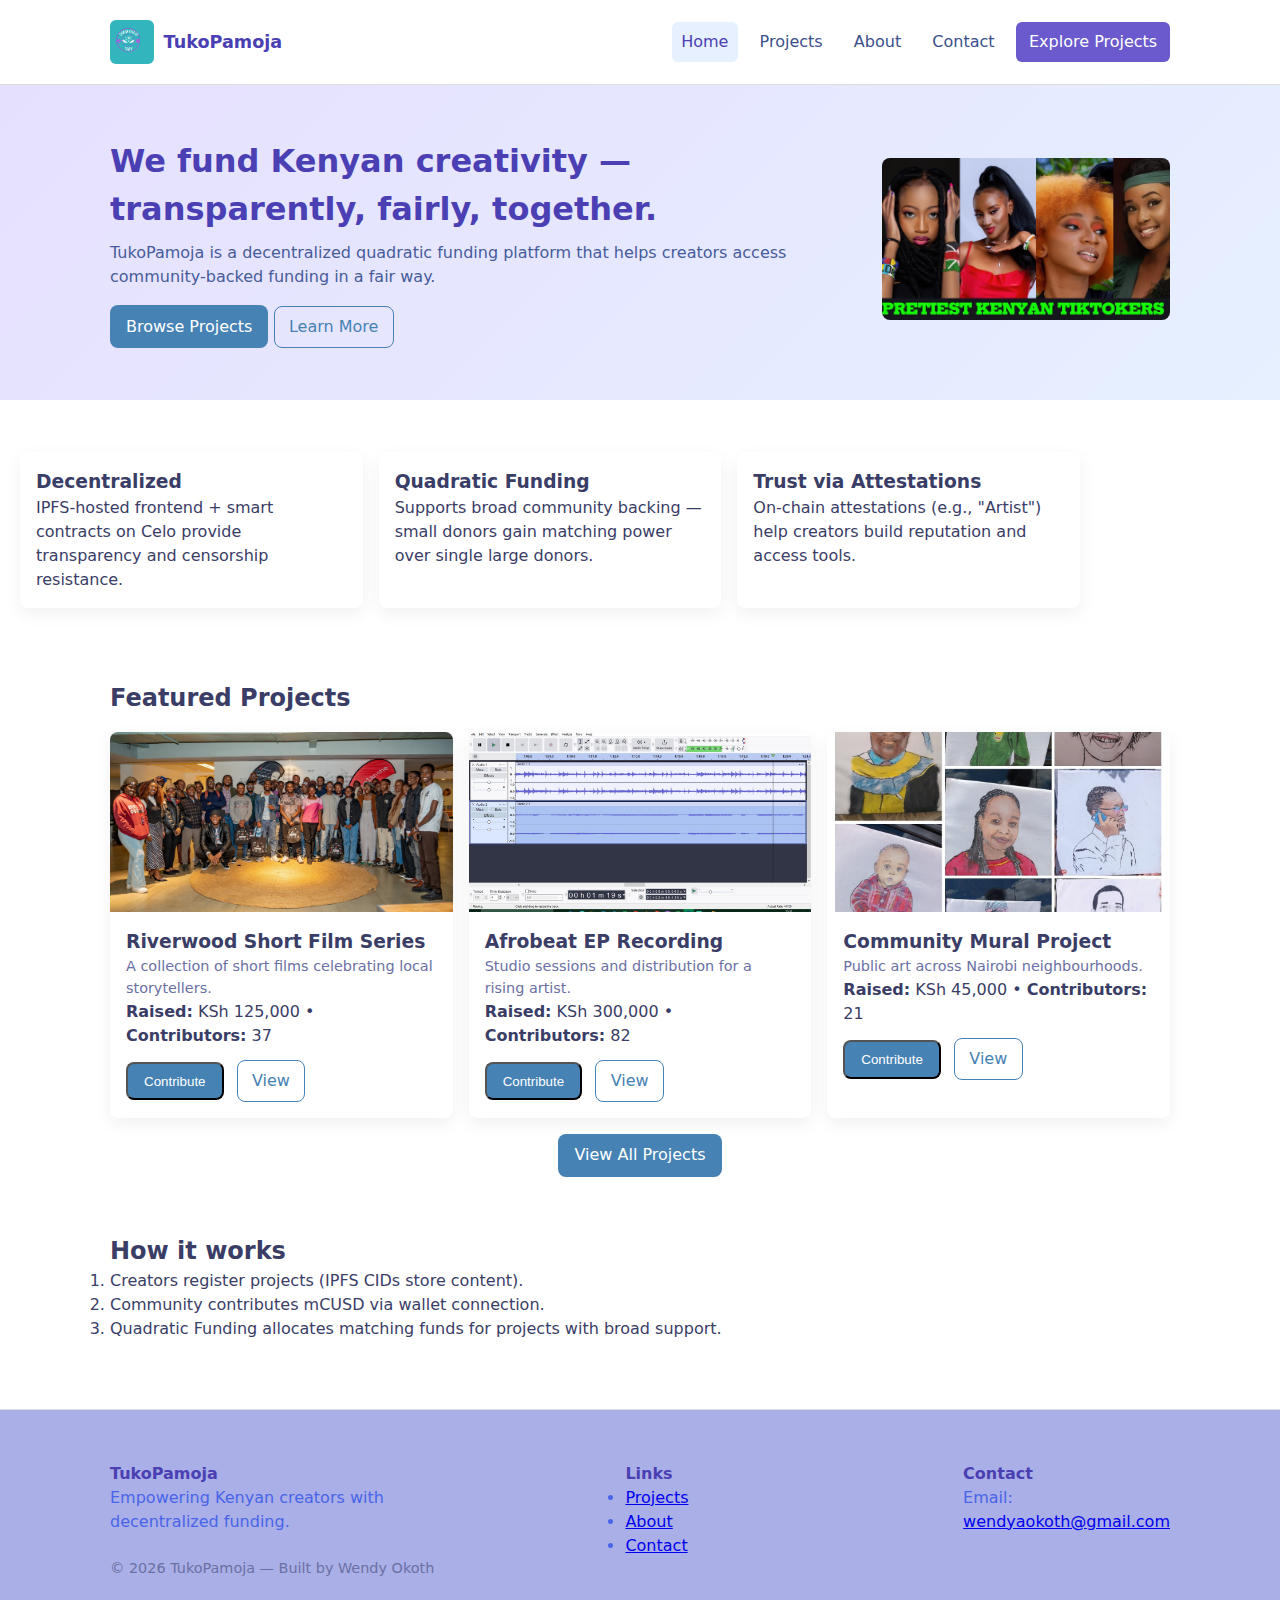
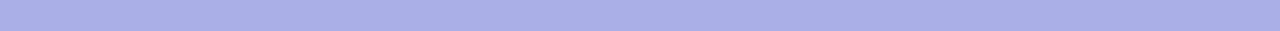
<file: index.html>
<!doctype html>
<html lang="en">
<head>
  <meta charset="utf-8" />
  <meta name="viewport" content="width=device-width,initial-scale=1" />
  <title>TukoPamoja — Empowering Kenyan Creators</title>
  <link rel="stylesheet" href="css/styles.css" />
  <meta name="description" content="TukoPamoja — decentralized quadratic funding for Kenyan creators." />
</head>
<body>
  <header class="site-header gradient-bg">
    <div class="container header-inner">
      <a class="brand" href="index.html">
        <img src="images/logo.png" alt="TukoPamoja Logo" class="logo" />
        <span class="brand-text">TukoPamoja</span>
      </a>

      <button id="nav-toggle" class="nav-toggle" aria-label="Toggle navigation">☰</button>

      <nav id="main-nav" class="nav">
        <a href="index.html" class="nav-link active">Home</a>
        <a href="projects.html" class="nav-link">Projects</a>
        <a href="about.html" class="nav-link">About</a>
        <a href="contact.html" class="nav-link">Contact</a>
        <a class="cta" href="projects.html">Explore Projects</a>
      </nav>
    </div>
  </header>

  <main>
    <section class="hero gradient-bg">
      <div class="container hero-inner">
        <div class="hero-text">
          <h1>We fund Kenyan creativity — transparently, fairly, together.</h1>
          <p class="lead">TukoPamoja is a decentralized quadratic funding platform that helps creators access community-backed funding in a fair way.</p>
          <div class="hero-actions">
            <a class="btn" href="projects.html">Browse Projects</a>
            <a class="btn btn-outline" href="about.html">Learn More</a>
          </div>
        </div>
        <div class="hero-media">
          <img src="images/hero.jpg" alt="Kenyan creators" />
        </div>
      </div>
    </section>

    <section class="features container">
      <article class="feature card">
        <h3>Decentralized</h3>
        <p>IPFS-hosted frontend + smart contracts on Celo provide transparency and censorship resistance.</p>
      </article>
      <article class="feature card">
        <h3>Quadratic Funding</h3>
        <p>Supports broad community backing — small donors gain matching power over single large donors.</p>
      </article>
      <article class="feature card">
        <h3>Trust via Attestations</h3>
        <p>On-chain attestations (e.g., "Artist") help creators build reputation and access tools.</p>
      </article>
    </section>

    <section class="sample-projects container" aria-labelledby="sample-heading">
      <h2 id="sample-heading">Featured Projects</h2>
      <div id="projects-grid" class="grid">
        <!-- Projects are injected by JS -->
      </div>
      <div class="center">
        <a class="btn" href="projects.html">View All Projects</a>
      </div>
    </section>

    <section class="how container">
      <h2>How it works</h2>
      <ol>
        <li>Creators register projects (IPFS CIDs store content).</li>
        <li>Community contributes mCUSD via wallet connection.</li>
        <li>Quadratic Funding allocates matching funds for projects with broad support.</li>
      </ol>
    </section>
  </main>

  <footer class="site-footer gradient-bg">
    <div class="container">
      <div class="footer-grid">
        <div>
          <h4>TukoPamoja</h4>
          <p>Empowering Kenyan creators with decentralized funding.</p>
        </div>
        <div>
          <h4>Links</h4>
          <ul>
            <li><a href="projects.html">Projects</a></li>
            <li><a href="about.html">About</a></li>
            <li><a href="contact.html">Contact</a></li>
          </ul>
        </div>
        <div>
          <h4>Contact</h4>
          <p>Email: <a href="mailto:wendyaokoth@gmail.com">wendyaokoth@gmail.com</a></p>
        </div>
      </div>
      <p class="muted">© <span id="year"></span> TukoPamoja — Built by Wendy Okoth</p>
    </div>
  </footer>

  <!-- Modal for contribute flow (simulated) -->
  <div id="contribute-modal" class="modal" aria-hidden="true">
    <div class="modal-content card" role="dialog" aria-modal="true" aria-labelledby="modal-title">
      <button id="modal-close" class="modal-close" aria-label="close">×</button>
      <h3 id="modal-title">Contribute to Project</h3>
      <form id="contribute-form">
        <label for="amount">Amount (KSh)</label>
        <input id="amount" name="amount" type="number" min="1" required />
        <p class="hint">This simulates a contribution. Integrate with MetaMask/Celo in production.</p>
        <div class="modal-actions">
          <button type="submit" class="btn">Contribute</button>
          <button type="button" id="modal-cancel" class="btn btn-outline">Cancel</button>
        </div>
        <div id="contrib-result" class="muted"></div>
      </form>
    </div>
  </div>

  <script src="js/main.js"></script>
</body>
</html>
</file>
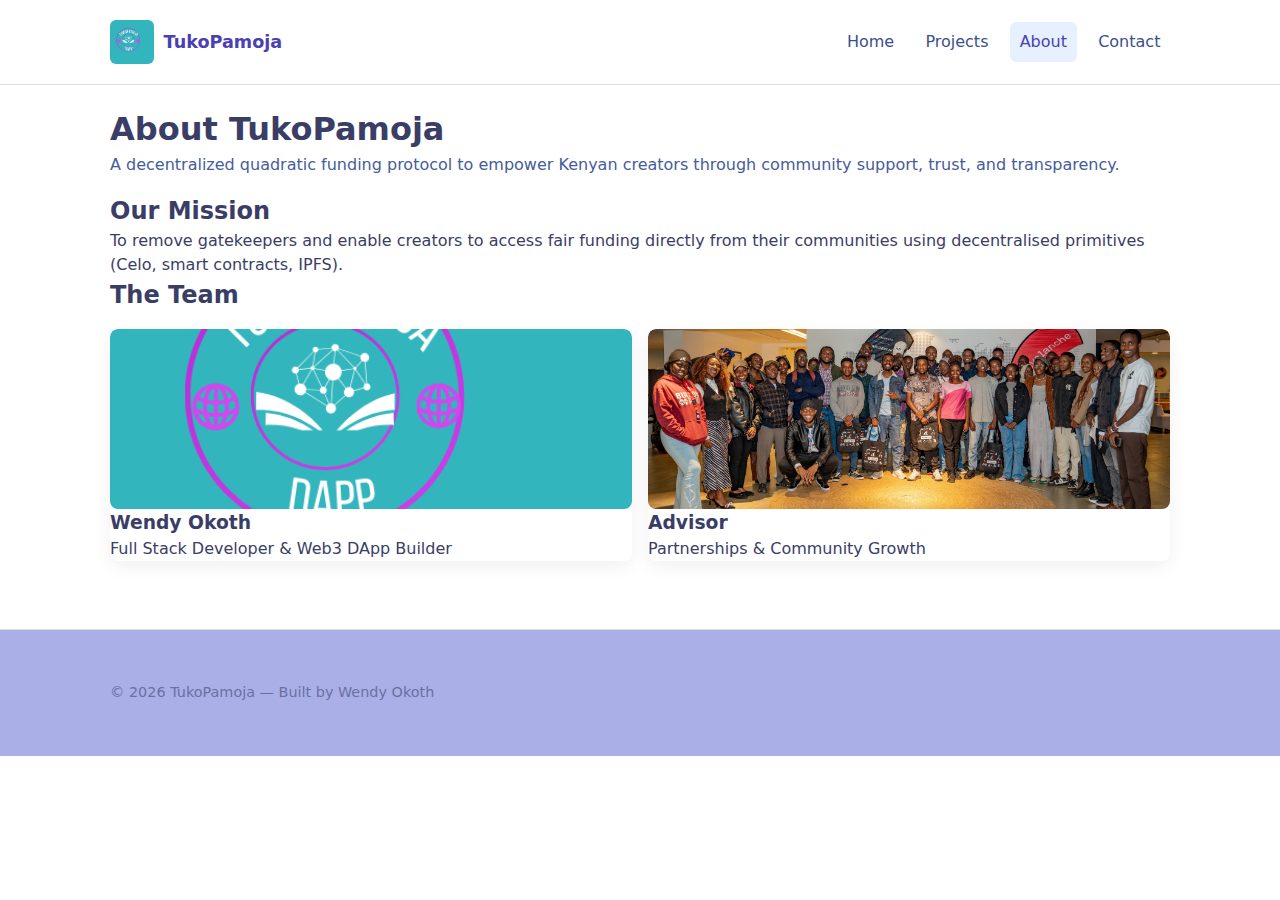
<file: about.html>
<!doctype html>
<html lang="en">
<head>
  <meta charset="utf-8" />
  <meta name="viewport" content="width=device-width,initial-scale=1" />
  <title>About — TukoPamoja</title>
  <link rel="stylesheet" href="css/styles.css" />
</head>
<body>
  <header class="site-header">
    <div class="container header-inner">
      <a class="brand" href="index.html">
        <img src="images/logo.png" alt="TukoPamoja Logo" class="logo" />
        <span class="brand-text">TukoPamoja</span>
      </a>
      <button id="nav-toggle-2" class="nav-toggle" aria-label="Toggle navigation">☰</button>
      <nav id="main-nav-2" class="nav">
        <a href="index.html" class="nav-link">Home</a>
        <a href="projects.html" class="nav-link">Projects</a>
        <a href="about.html" class="nav-link active">About</a>
        <a href="contact.html" class="nav-link">Contact</a>
      </nav>
    </div>
  </header>

  <main class="container">
    <section class="about-hero">
      <h1>About TukoPamoja</h1>
      <p class="lead">A decentralized quadratic funding protocol to empower Kenyan creators through community support, trust, and transparency.</p>
    </section>

    <section class="mission">
      <h2>Our Mission</h2>
      <p>To remove gatekeepers and enable creators to access fair funding directly from their communities using decentralised primitives (Celo, smart contracts, IPFS).</p>
    </section>

    <section class="team">
      <h2>The Team</h2>
      <div class="grid team-grid">
        <div class="card">
          <img src="images/logo.png" alt="Wendy Okoth" class="avatar-small"/>
          <h3>Wendy Okoth</h3>
          <p>Full Stack Developer & Web3 DApp Builder</p>
        </div>
        <div class="card">
          <img src="images/project1.jpg" alt="Advisor" class="avatar-small"/>
          <h3>Advisor</h3>
          <p>Partnerships & Community Growth</p>
        </div>
      </div>
    </section>
  </main>

  <footer class="site-footer">
    <div class="container">
      <p class="muted">© <span id="year-2"></span> TukoPamoja — Built by Wendy Okoth</p>
    </div>
  </footer>

  <script src="js/main.js"></script>
</body>
</html>
</file>
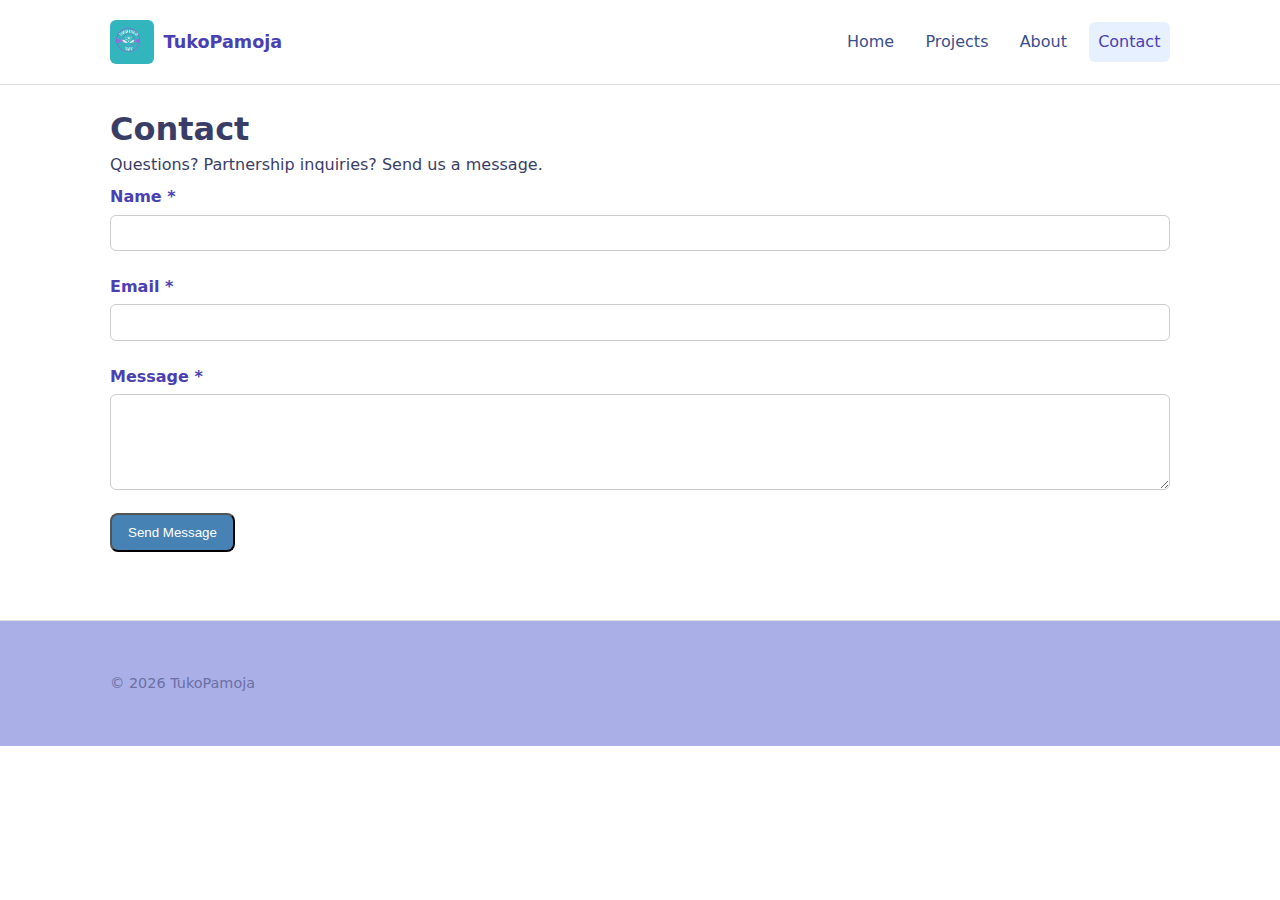
<file: contact.html>
<!doctype html>
<html lang="en">
<head>
  <meta charset="utf-8" />
  <meta name="viewport" content="width=device-width,initial-scale=1" />
  <title>Contact — TukoPamoja</title>
  <link rel="stylesheet" href="css/styles.css" />
</head>
<body>
  <header class="site-header">
    <div class="container header-inner">
      <a class="brand" href="index.html">
        <img src="images/logo.png" alt="TukoPamoja Logo" class="logo" />
        <span class="brand-text">TukoPamoja</span>
      </a>
      <button id="nav-toggle-4" class="nav-toggle" aria-label="Toggle navigation">☰</button>
      <nav id="main-nav-4" class="nav">
        <a href="index.html" class="nav-link">Home</a>
        <a href="projects.html" class="nav-link">Projects</a>
        <a href="about.html" class="nav-link">About</a>
        <a href="contact.html" class="nav-link active">Contact</a>
      </nav>
    </div>
  </header>

  <main class="container">
    <section>
      <h1>Contact</h1>
      <p>Questions? Partnership inquiries? Send us a message.</p>

      <form id="contact-form" class="contact-form" novalidate>
        <label for="name">Name *</label>
        <input id="name" name="name" type="text" required />

        <label for="email">Email *</label>
        <input id="email" name="email" type="email" required />

        <label for="message">Message *</label>
        <textarea id="message" name="message" rows="5" required></textarea>

        <div class="form-actions">
          <button type="submit" class="btn">Send Message</button>
        </div>

        <p id="contact-result" class="muted"></p>
      </form>
    </section>
  </main>

  <footer class="site-footer">
    <div class="container">
      <p class="muted">© <span id="year-4"></span> TukoPamoja</p>
    </div>
  </footer>

  <script src="js/main.js"></script>
</body>
</html>
</file>
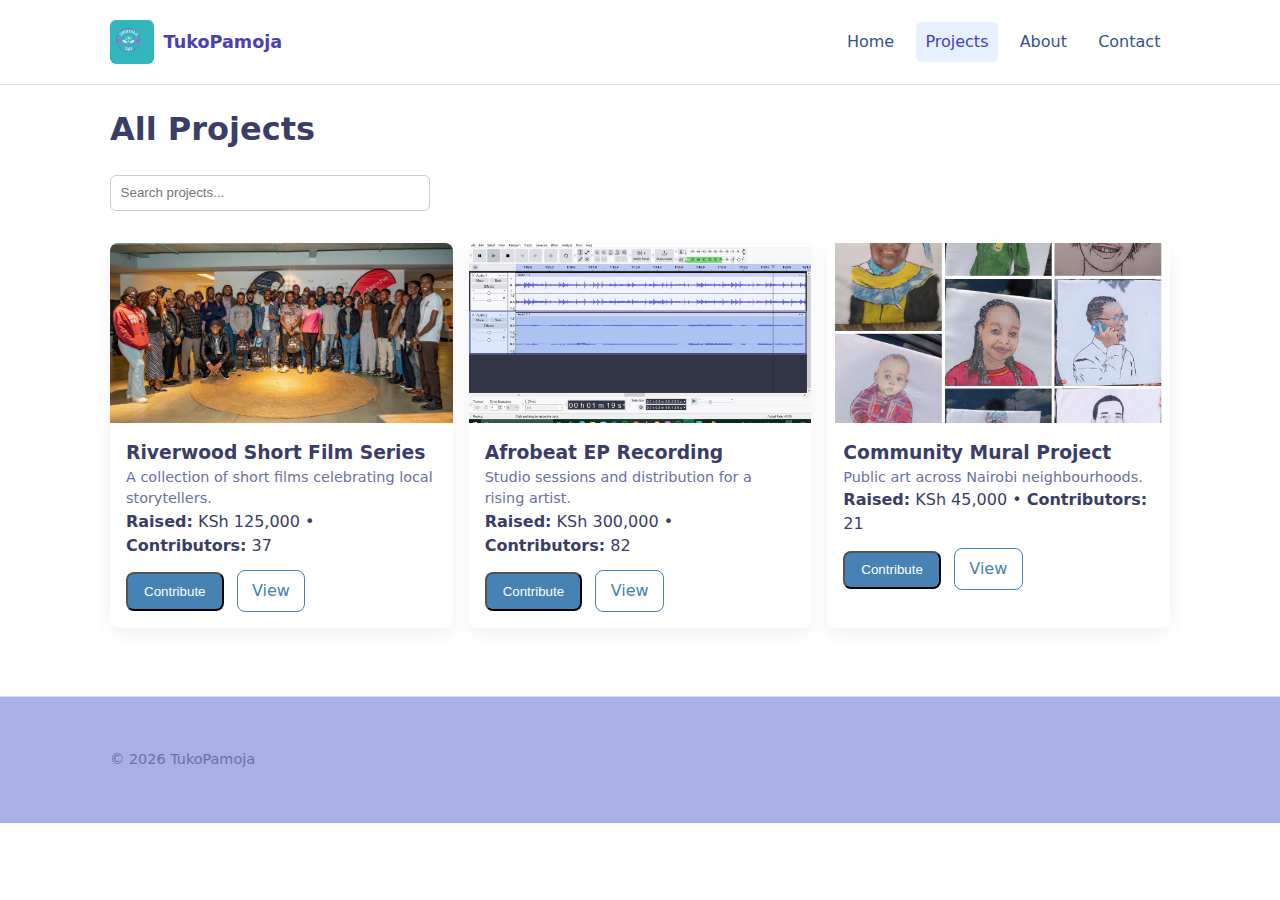
<file: projects.html>
<!doctype html>
<html lang="en">
<head>
  <meta charset="utf-8" />
  <meta name="viewport" content="width=device-width,initial-scale=1" />
  <title>Projects — TukoPamoja</title>
  <link rel="stylesheet" href="css/styles.css" />
</head>
<body>
  <header class="site-header">
    <div class="container header-inner">
      <a class="brand" href="index.html">
        <img src="images/logo.png" alt="TukoPamoja Logo" class="logo" />
        <span class="brand-text">TukoPamoja</span>
      </a>
      <button id="nav-toggle-3" class="nav-toggle" aria-label="Toggle navigation">☰</button>
      <nav id="main-nav-3" class="nav">
        <a href="index.html" class="nav-link">Home</a>
        <a href="projects.html" class="nav-link active">Projects</a>
        <a href="about.html" class="nav-link">About</a>
        <a href="contact.html" class="nav-link">Contact</a>
      </nav>
    </div>
  </header>

  <main class="container">
    <section>
      <h1>All Projects</h1>
      <div class="controls">
        <input type="text" id="search" placeholder="Search projects..." />
      </div>
      <div id="all-projects" class="grid">
        <!-- injected by JS -->
      </div>
    </section>
  </main>

  <footer class="site-footer">
    <div class="container">
      <p class="muted">© <span id="year-3"></span> TukoPamoja</p>
    </div>
  </footer>

  <script src="js/main.js"></script>
</body>
</html>
</file>
<file: css/styles.css>
/* styles.css - themed with blue, purple, light blue */
/* Reset-ish */
* { box-sizing: border-box; margin: 0; padding: 0; }
html,body { height: 100%; font-family: Inter, system-ui, -apple-system, "Segoe UI", Roboto, "Helvetica Neue", Arial; color:#3a3d66; background:#fff; line-height:1.5; } 
/* base text color → soft deep blue-purple */

/* Layout utilities */
.container { max-width:1100px; margin:0 auto; padding:1.25rem; }
.header-inner { display:flex; align-items:center; justify-content:space-between; gap:5rem; }
.brand { display:flex; align-items:center; gap:.6rem; text-decoration:none; color:#4a3fb3; } /* purple brand */
.logo { width:44px; height:44px; object-fit:cover; border-radius:6px; }
.brand-text { font-weight:700; font-size:1.1rem; color:#4a3fb3; }

/* Header */
.site-header { border-bottom:1px solid #ddd; background:#fff; position:sticky; top:0; z-index:80; }
.nav { display:flex; gap:.75rem; align-items:center; }
.nav-link { text-decoration:none; color:#3a4f8c; padding:.5rem .6rem; border-radius:6px; }
.nav-link.active { background:#e6f0ff; color:#4a3fb3; }
.cta { background:#6a5acd; color:white; padding:.5rem .8rem; border-radius:6px; text-decoration:none; }

/* Toggle for mobile */
.nav-toggle { display:none; background:none; border:0; font-size:1.25rem; color:#4a3fb3; }

/* Hero */
.hero { display:flex; align-items:center; padding:2rem 0; gap:2rem;
  background: linear-gradient(135deg, #e6e0ff 0%, #e6f0ff 100%); 
  color:#2c2f66;
}
.hero-inner { display:flex; gap:2rem; align-items:center; }
.hero-text h1 { font-size:2rem; margin-bottom:.5rem; color:#4a3fb3; }
.lead { color:#465c9a; margin-bottom:1rem; }
.hero-media img { max-width:420px; width:100%; border-radius:8px; }

/* Buttons */
.btn { background:#4682b4; color:#fff; padding:.6rem 1rem; border-radius:8px; text-decoration:none; display:inline-block; }
.btn-outline { background:transparent; border:1px solid #4682b4; color:#4682b4; padding:.5rem 0.9rem; }

/* Features & grid */
.features { display:grid; grid-template-columns:repeat(3,1fr); gap:1rem; margin:2rem 0; }
.feature { background:#f8f5ff; padding:1rem; border-radius:8px; box-shadow: 0 1px 0 rgba(0,0,0,0.03); color:#3a3d66; }

.grid { display:grid; grid-template-columns:repeat(3,1fr); gap:1rem; margin-top:1rem; }
.card { background:#fff; border-radius:8px; overflow:hidden; box-shadow: 0 6px 18px rgba(10,10,10,0.06); color:#3a3d66; }
.card img { width:100%; height:180px; object-fit:cover; display:block; }
.card .card-body { padding:1rem; }

/* Footer */
.site-footer { background:#aaafe7; padding:2rem 0; margin-top:3rem; border-top:1px solid #ddd; color:#4865e9; }
.footer-grid { display:grid; grid-template-columns:2fr 1fr 1fr; gap:10rem; }
.site-footer h4 { color:#4a3fb3; }

/* Forms */
input, textarea { width:100%; padding:.6rem; border:1px solid #ccc; border-radius:6px; margin: .35rem 0 1rem; color:#3a3d66; }
label { display:block; font-weight:600; margin-top:0.5rem; color:#4a3fb3; }

/* Modal */
.modal { position:fixed; inset:0; display:none; align-items:center; justify-content:center; background:rgba(0,0,0,0.35); z-index:1000; }
.modal[aria-hidden="false"] { display:flex; }
.modal-content { background:white; width:100%; max-width:560px; border-radius:10px; padding:1.25rem; position:relative; border:2px solid #e6e0ff; color:#3a3d66; }
.modal-close { position:absolute; right:8px; top:8px; background:none; border:0; font-size:1.5rem; color:#6a5acd; }

/* Responsive */
@media (max-width:900px) {
  .features { grid-template-columns:1fr; }
  .grid { grid-template-columns:repeat(2,1fr); }
  .hero-inner { flex-direction:column-reverse; }
  .nav { display:none; position:absolute; top:68px; right:18px; background:white; padding:1rem; border-radius:8px; box-shadow: 0 6px 18px rgba(0,0,0,0.08); flex-direction:column; }
  .nav-toggle { display:block; }
}

/* Small screens */
@media (max-width:520px) {
  .grid { grid-template-columns:1fr; }
  .hero-text h1 { font-size:1.5rem; }
  .brand-text { display:none; }
}

/* minor helpers */
.center { text-align:center; margin:1rem 0; color:#465c9a; }
.muted { color:#6b70a4; font-size:0.9rem; }
.hint { color:#7a7fb5; font-size:0.85rem; margin-top:-.5rem; }
.controls { margin:1rem 0; display:flex; gap:1rem; align-items:center; }
.controls input { max-width:320px; }
.team-grid { display:grid; grid-template-columns:repeat(2,1fr); gap:1rem; }
.avatar-small { width:72px; height:72px; border-radius:8px; object-fit:cover; }


.site-footer .footer-bottom {
  text-align: center;
  margin-top: 1rem;
  font-size: 0.9rem;
  color: #4a3fb3; /* matches your purple theme */
}
</file>
